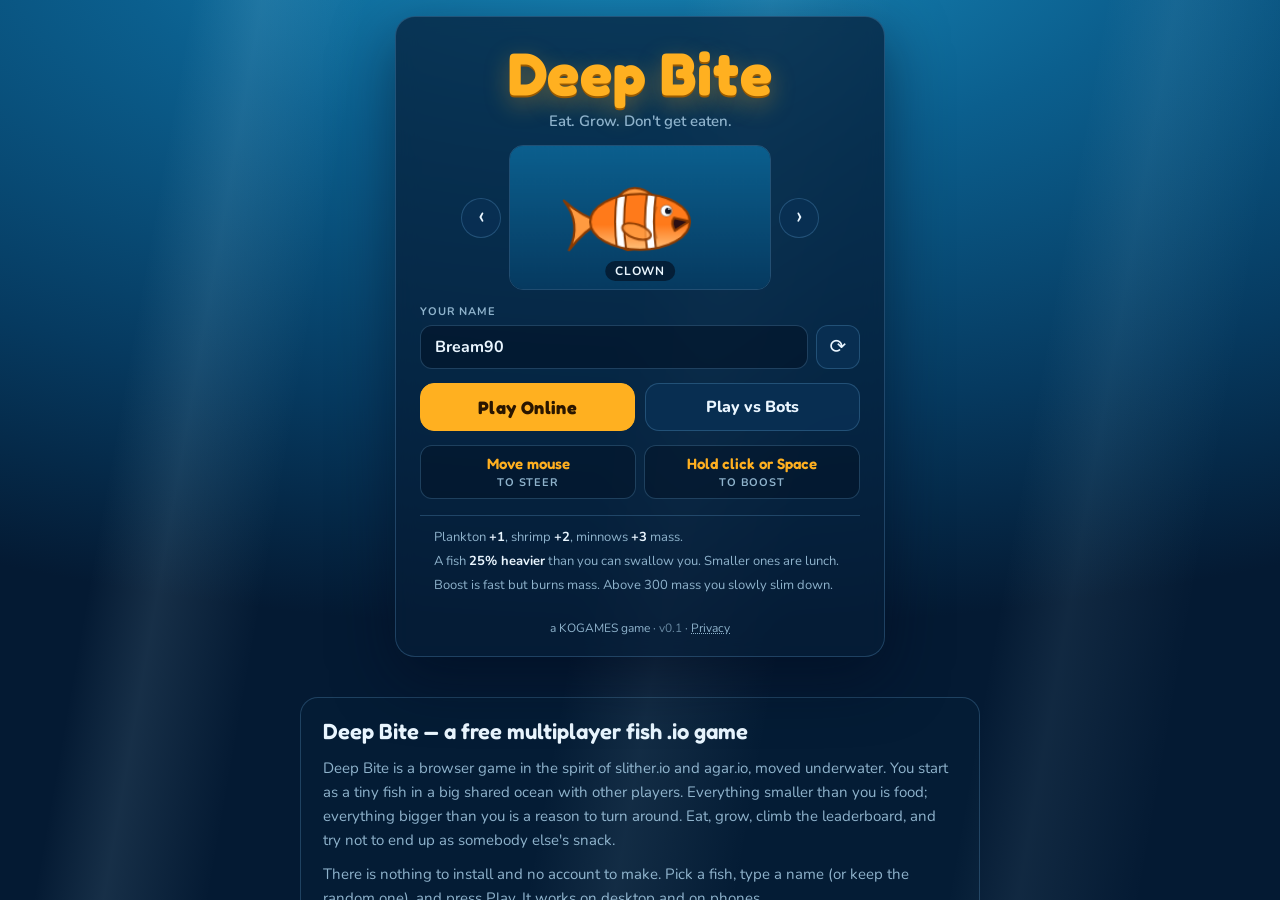
<file: index.html>
<!doctype html>
<html lang="en">
<head>
<meta charset="utf-8">
<meta name="viewport" content="width=device-width, initial-scale=1, viewport-fit=cover, user-scalable=no">
<!-- @@HEAD-START -->
<title>Deep Bite — Free Multiplayer Fish .io Game (Eat, Grow, Survive)</title>
<meta name="claude:viewport-fit-sides" content="cover">
<meta name="description" content="Deep Bite is a free multiplayer .io fish game you play in your browser. Start as a tiny fish, eat smaller fish and plankton, grow huge and avoid getting eaten. No download, no sign-up — works on desktop and phone.">
<link rel="canonical" href="https://kogames.dev/deep-bite/">
<meta property="og:type" content="website">
<meta property="og:site_name" content="KOGAMES">
<meta property="og:title" content="Deep Bite — Free Multiplayer Fish .io Game">
<meta property="og:description" content="Eat. Grow. Don't get eaten. A free browser .io game — no download, no sign-up.">
<meta property="og:url" content="https://kogames.dev/deep-bite/">
<meta property="og:image" content="https://kogames.dev/deep-bite/assets/og.jpg">
<meta property="og:image:width" content="1200">
<meta property="og:image:height" content="630">
<meta name="twitter:card" content="summary_large_image">
<meta name="twitter:title" content="Deep Bite — Free Multiplayer Fish .io Game">
<meta name="twitter:description" content="Eat. Grow. Don't get eaten. A free browser .io game — no download, no sign-up.">
<meta name="twitter:image" content="https://kogames.dev/deep-bite/assets/og.jpg">
<link rel="icon" type="image/svg+xml" href="assets/icon.svg">
<meta name="google-adsense-account" content="ca-pub-1318477289708440">
<script type="application/ld+json">
{
  "@context": "https://schema.org",
  "@type": "VideoGame",
  "name": "Deep Bite",
  "alternateName": "Deep Bite .io",
  "url": "https://kogames.dev/deep-bite/",
  "image": "https://kogames.dev/deep-bite/assets/og.jpg",
  "description": "A free multiplayer .io fish game played in the browser. Start as a tiny fish, eat smaller fish and plankton, grow huge and avoid bigger predators.",
  "genre": ["Arcade", "Multiplayer", "io game"],
  "playMode": ["MultiPlayer", "SinglePlayer"],
  "gamePlatform": "Web browser",
  "applicationCategory": "GameApplication",
  "operatingSystem": "Any",
  "inLanguage": "en",
  "isAccessibleForFree": true,
  "offers": { "@type": "Offer", "price": "0", "priceCurrency": "USD" },
  "author": { "@type": "Organization", "name": "KOGAMES", "url": "https://kogames.dev/" },
  "publisher": { "@type": "Organization", "name": "KOGAMES", "url": "https://kogames.dev/" }
}
</script>
<link rel="preconnect" href="https://fonts.googleapis.com">
<link rel="stylesheet" href="https://fonts.googleapis.com/css2?family=Fredoka:wght@500;600;700&family=Nunito:wght@500;600;700;800&display=swap">
<link rel="stylesheet" href="css/style.css">
<!-- @@HEAD-END -->
</head>
<body>
<!-- @@BODY-START -->
<div id="app">
  <canvas id="game" aria-label="Deep Bite ocean"></canvas>

  <!-- ===== HUD ===== -->
  <div id="hud" hidden>
    <div class="hud-stats">
      <div class="stat"><span class="label">Mass</span><span class="val" id="hud-mass">10</span></div>
      <div class="stat"><span class="label">Rank</span><span class="val" id="hud-rank">-</span></div>
    </div>
    <div class="hud-board">
      <div class="board-title">Top 10</div>
      <ol id="board"></ol>
      <div class="players" id="hud-players"></div>
    </div>
    <div id="feed" aria-live="polite"></div>
    <canvas id="minimap" width="132" height="132" aria-hidden="true"></canvas>
    <div id="joy" class="joy" hidden aria-hidden="true"><div class="joy-knob"></div></div>
    <button id="boost-btn" type="button" aria-label="Boost">BOOST</button>
    <div id="hint">Mouse to steer · Hold click or Space to boost</div>
  </div>

  <!-- ===== START ===== -->
  <div id="start" class="screen">
    <div class="rays" aria-hidden="true"></div>
    <div class="card start-card">
      <h1 class="logo">Deep Bite</h1>
      <p class="tagline">Eat. Grow. Don't get eaten.</p>

      <div class="skin-row">
        <button class="arrow" id="skin-prev" type="button" aria-label="Previous fish">‹</button>
        <div class="skin-box">
          <canvas id="skin-preview" width="240" height="132"></canvas>
          <div class="skin-name" id="skin-name">Clown</div>
        </div>
        <button class="arrow" id="skin-next" type="button" aria-label="Next fish">›</button>
      </div>

      <div class="field">
        <label class="field-label" for="fish-nick">Your name</label>
        <div class="name-row">
          <input id="fish-nick" name="fish-nick" type="text" maxlength="12" placeholder="Fish" autocomplete="off" autocapitalize="off" spellcheck="false" data-lpignore="true" data-1p-ignore data-form-type="other">
          <button class="shuffle" id="name-shuffle" type="button" title="Random name" aria-label="Random name">⟳</button>
        </div>
      </div>

      <div class="btn-row">
        <button class="btn primary" id="play-online" type="button">Play Online</button>
        <button class="btn" id="play-bots" type="button">Play vs Bots</button>
      </div>
      <p class="note" id="online-note" hidden>Online play is off until Firebase is configured (see <code>src/firebase-config.js</code>). Bots are always ready.</p>
      <p class="status" id="status" hidden></p>

      <div class="controls" aria-label="Controls">
        <div class="ctrl"><span class="ctrl-k" id="ctrl-move">Move mouse</span><span class="ctrl-v">to steer</span></div>
        <div class="ctrl"><span class="ctrl-k" id="ctrl-boost">Hold click or Space</span><span class="ctrl-v">to boost</span></div>
      </div>

      <ul class="rules">
        <li>Plankton <b>+1</b>, shrimp <b>+2</b>, minnows <b>+3</b> mass.</li>
        <li>A fish <b>25% heavier</b> than you can swallow you. Smaller ones are lunch.</li>
        <li>Boost is fast but burns mass. Above 300 mass you slowly slim down.</li>
      </ul>
      <p class="foot">a KOGAMES game · <span class="muted">v0.1</span> · <a class="foot-link" href="https://kogames.dev/privacy/" target="_blank" rel="noopener">Privacy</a></p>
    </div>
    <div class="ad-slot ad-start" id="ad-start" hidden aria-label="Advertisement"></div>

    <!-- ===== INFO (scroll down on the start screen; hidden while playing) ===== -->
    <div class="info" id="about">
      <section class="info-block">
        <h2>Deep Bite — a free multiplayer fish .io game</h2>
        <p>Deep Bite is a browser game in the spirit of slither.io and agar.io, moved underwater. You start as a tiny fish in a big shared ocean with other players. Everything smaller than you is food; everything bigger than you is a reason to turn around. Eat, grow, climb the leaderboard, and try not to end up as somebody else's snack.</p>
        <p>There is nothing to install and no account to make. Pick a fish, type a name (or keep the random one), and press Play. It works on desktop and on phones.</p>
      </section>

      <section class="info-block">
        <h2>How to play</h2>
        <ol class="steps">
          <li><b>Eat plankton and shrimp</b> — the small drifting things are free food. Plankton gives +1 mass, shrimp +2, minnows +3.</li>
          <li><b>Hunt fish smaller than you</b> — swim into a fish you outweigh by 25% or more and you swallow it, taking most of its mass. Its leftovers scatter as pellets anyone can grab.</li>
          <li><b>Avoid fish bigger than you</b> — the same rule works against you. If a fish is 25% heavier than you, it can eat you. Watch the number under each fish.</li>
          <li><b>Boost to escape or to strike</b> — hold the mouse button (or Space) for a burst of speed. Boosting burns a little mass, so use it when it counts.</li>
          <li><b>Grow and hold the top spot</b> — above 300 mass you slowly slim down, so even the biggest fish has to keep eating. Deaths scatter your mass back into the ocean and you can swim again right away.</li>
        </ol>
      </section>

      <section class="info-block">
        <h2>Controls</h2>
        <div class="ctl-grid">
          <div><h3>Desktop</h3><ul><li>Move the mouse to steer — your fish follows the cursor.</li><li>Hold the left mouse button or <b>Space</b> to boost.</li></ul></div>
          <div><h3>Phone &amp; tablet</h3><ul><li>Drag the on-screen <b>joystick</b> to steer. Touch anywhere and the pad appears under your finger; let go and your fish keeps its heading.</li><li>Hold the <b>BOOST</b> button with your other thumb (or tap anywhere with a second finger) to boost.</li></ul></div>
        </div>
      </section>

      <section class="info-block">
        <h2>Tips from the reef</h2>
        <ul class="tips">
          <li>Early on, ignore other fish and farm plankton near the edges of the map — it's quieter there.</li>
          <li>When a big fish dies, its pellets are the fastest growth in the game. Dive in, but check who else is coming.</li>
          <li>Boost in short taps to change direction, not in one long burn. A big fish that chases you with boost loses mass doing it.</li>
          <li>Being 25% heavier is the whole game. A fish that is almost your size can't touch you — use that to bully from a safe margin.</li>
        </ul>
      </section>

      <section class="info-block">
        <h2>FAQ</h2>
        <details><summary>Is Deep Bite free?</summary><p>Yes. The game is free to play in your browser. It may show ads between rounds, and you can optionally watch an ad to continue after being eaten.</p></details>
        <details><summary>Do I need an account?</summary><p>No. There is no sign-up and no password. Your fish and name are saved on this device only.</p></details>
        <details><summary>Is it really multiplayer?</summary><p>Yes — "Play Online" puts you in a shared ocean with other players in real time. If a room is quiet, computer-controlled fish keep it lively until more people join. "Play vs Bots" is an offline mode that runs entirely on your device.</p></details>
        <details><summary>Can I play on my phone?</summary><p>Yes. Open the same address in your phone's browser. Steer with the on-screen joystick (left thumb) and hold BOOST (right thumb) to dash. Landscape works best.</p></details>
        <details><summary>Why can't I eat a fish that looks smaller than me?</summary><p>You need to be at least 25% heavier. Compare the mass numbers under each fish, not the drawn size — fish grow slower than their mass, so a fish that looks only a little smaller may be nearly your weight.</p></details>
        <details><summary>What happens when I get eaten?</summary><p>Part of your mass goes to the fish that ate you and the rest scatters as pellets. You see your stats and can swim again immediately, or watch an ad to come back nearby with half your mass.</p></details>
        <details><summary>The game feels laggy or other fish jump around. What can I do?</summary><p>Online play sends your position a few times a second and smooths everything in between, so a slow or unstable connection shows up as fish teleporting. Try a different network, close other tabs that stream video, or switch to "Play vs Bots", which runs entirely on your device.</p></details>
        <details><summary>How does the leaderboard work?</summary><p>The Top 10 shows the heaviest fish in your ocean right now, refreshed about once a second. It resets when you die, and there is no all-time ranking yet — your personal best is shown on the result screen.</p></details>
        <details><summary>Do the skins change anything?</summary><p>No. All ten skins are cosmetic. Choose whichever is easiest for you to spot in a crowd.</p></details>
        <details><summary>What data does the game store?</summary><p>Your fish name and skin are saved in your browser. Online mode uses an anonymous session ID and your live position so other players can see you; nothing identifies you personally. Details are in our <a href="https://kogames.dev/privacy/">privacy policy</a>.</p></details>
        <details><summary>Who makes Deep Bite?</summary><p><a href="https://kogames.dev/">KOGAMES</a>, a small independent game studio from Korea that also makes mobile games on Google Play. Deep Bite is our first browser game.</p></details>
      </section>

      <section class="info-block">
        <h2>Read more</h2>
        <ul class="tips">
          <li><a href="guide/">Strategy guide</a> — food values, speed and boost numbers at every size, and how to hold first place. <a href="guide/ko/">한국어 공략</a></li>
          <li><a href="updates/">Update notes</a> — every change to the game, newest first.</li>
        </ul>
      </section>

      <p class="info-foot">© KOGAMES · <a href="https://kogames.dev/">kogames.dev</a> · <a href="https://kogames.dev/about/">About</a> · <a href="https://kogames.dev/privacy/">Privacy</a> · <a href="https://kogames.dev/terms/">Terms</a></p>
    </div>
  </div>

  <!-- ===== DEATH ===== -->
  <div id="death" class="screen" hidden>
    <div class="card death-card">
      <h2 id="death-title">Eaten!</h2>
      <p class="sub" id="death-sub"></p>
      <div class="stats">
        <div><span class="label">Peak mass</span><span class="val" id="st-peak">0</span></div>
        <div><span class="label">Fish eaten</span><span class="val" id="st-kills">0</span></div>
        <div><span class="label">Snacks</span><span class="val" id="st-food">0</span></div>
        <div><span class="label">Survived</span><span class="val" id="st-time">0:00</span></div>
      </div>
      <button class="btn reward" id="continue-ad" type="button" hidden>
        <span class="reward-k">▶ Watch an ad · keep going</span>
        <span class="reward-v" id="continue-ad-sub">Come back nearby with half your mass</span>
      </button>
      <div class="btn-row">
        <button class="btn primary" id="again" type="button">Swim again</button>
        <button class="btn" id="menu" type="button">Change fish</button>
      </div>
      <p class="status" id="ad-status" hidden></p>
    </div>
    <div class="ad-slot ad-death" id="ad-death" hidden aria-label="Advertisement"></div>
  </div>

  <div id="toast" hidden></div>
</div>

<script src="src/config.js"></script>
<script src="src/util.js"></script>
<script src="src/world.js"></script>
<script src="src/fish.js"></script>
<script src="src/render.js"></script>
<script src="src/input.js"></script>
<script src="src/bots.js"></script>
<script src="src/net-local.js"></script>
<script src="src/firebase-config.js"></script>
<script src="src/ads-config.js"></script>
<script src="src/ads.js"></script>
<script src="src/host-bots.js"></script>
<script src="src/net-firebase.js"></script>
<script src="src/game.js"></script>
<script src="src/main.js"></script>
<!-- @@BODY-END -->
</body>
</html>
</file>
<file: css/style.css>
/* ============================================================
   Deep Bite — UI styles
   Layout: full-bleed canvas; HUD pinned to the corners with safe-area insets;
   start / death screens are centered glass cards over the water.
   Single committed dark-ocean look (a game), so no light theme.
   ============================================================ */
:root {
  --bg: #061f36;
  --surface: rgba(6, 30, 56, 0.72);
  --surface-2: rgba(10, 48, 84, 0.88);
  --line: rgba(130, 200, 255, 0.22);
  --fg: #eaf6ff;
  --muted: #8fb3cc;
  --accent: #ffb020;        /* amber — the pellet glow */
  --accent-ink: #2a1600;
  --cyan: #4fd8ff;
  --danger: #ff6b6b;
  --font-display: 'Fredoka', 'Nunito', system-ui, sans-serif;
  --font-body: 'Nunito', 'Segoe UI', system-ui, sans-serif;
  --sa-t: env(safe-area-inset-top, 0px);
  --sa-b: env(safe-area-inset-bottom, 0px);
  --sa-l: env(safe-area-inset-left, 0px);
  --sa-r: env(safe-area-inset-right, 0px);
  color-scheme: dark;
}
html, body { height: 100%; }
body {
  margin: 0;
  background: var(--bg);
  color: var(--fg);
  font-family: var(--font-body);
  font-size: 15px;
  overflow: hidden;
  -webkit-tap-highlight-color: transparent;
  overscroll-behavior: none;
}
[hidden] { display: none !important; }
button { font: inherit; color: inherit; cursor: pointer; }
button:focus-visible, input:focus-visible { outline: 2px solid var(--cyan); outline-offset: 2px; }

#app { position: fixed; inset: 0; }
#game { position: absolute; inset: 0; width: 100%; height: 100%; display: block; touch-action: none; cursor: crosshair; }

/* ---------- HUD ---------- */
#hud { position: absolute; inset: 0; pointer-events: none; font-variant-numeric: tabular-nums; }
.hud-stats {
  position: absolute; top: calc(12px + var(--sa-t)); left: max(16px, var(--sa-l));
  display: flex; gap: 8px;
}
.stat {
  background: var(--surface); border: 1px solid var(--line); backdrop-filter: blur(6px);
  border-radius: 12px; padding: 6px 12px; min-width: 72px;
  display: flex; flex-direction: column; gap: 0;
}
.stat .label, .hud-board .board-title, .label { font-size: 11px; letter-spacing: 0.08em; text-transform: uppercase; color: var(--muted); font-weight: 700; }
.stat .val { font-family: var(--font-display); font-size: 22px; font-weight: 600; line-height: 1.1; }

.hud-board {
  position: absolute; top: calc(12px + var(--sa-t)); right: max(16px, var(--sa-r));
  background: var(--surface); border: 1px solid var(--line); backdrop-filter: blur(6px);
  border-radius: 12px; padding: 8px 10px 6px; min-width: 150px; max-width: 42vw;
}
.hud-board ol { list-style: none; margin: 4px 0 0; padding: 0; display: flex; flex-direction: column; gap: 1px; }
.hud-board li { display: grid; grid-template-columns: 16px 1fr auto; gap: 6px; font-size: 12.5px; line-height: 1.5; min-width: 0; }
.hud-board li .pos { color: var(--muted); font-weight: 700; }
.hud-board li .nm { overflow: hidden; text-overflow: ellipsis; white-space: nowrap; min-width: 0; }
.hud-board li .ms { color: var(--cyan); font-weight: 700; }
.hud-board li.me { color: var(--accent); }
.hud-board li.me .ms { color: var(--accent); }
.hud-board .players { margin-top: 6px; font-size: 11px; color: var(--muted); }

#minimap {
  position: absolute; left: max(16px, var(--sa-l)); bottom: calc(14px + var(--sa-b));
  width: 132px; height: 132px; border-radius: 10px; opacity: 0.92;
}
#boost-btn {
  position: absolute; right: max(16px, var(--sa-r)); bottom: calc(18px + var(--sa-b));
  width: 92px; height: 92px; border-radius: 50%; border: 2px solid var(--line);
  background: var(--surface-2); color: var(--fg); font-family: var(--font-display); font-weight: 700; letter-spacing: 0.06em;
  pointer-events: auto; display: none; user-select: none; -webkit-user-select: none; touch-action: none;
}
#boost-btn.touch { display: block; }
#boost-btn.on { background: var(--accent); color: var(--accent-ink); border-color: var(--accent); }

#feed {
  position: absolute; top: calc(14px + var(--sa-t)); left: 50%; transform: translateX(-50%);
  display: flex; flex-direction: column; gap: 6px; align-items: center; max-width: min(90vw, 420px);
}
.feed-item {
  background: var(--surface-2); border: 1px solid var(--line); border-radius: 999px; padding: 6px 14px;
  font-size: 14px; animation: pop .25s ease-out; transition: opacity .4s, transform .4s;
}
.feed-item .gain { color: var(--accent); font-weight: 800; margin-left: 4px; }
.feed-item.out { opacity: 0; transform: translateY(-8px); }
@keyframes pop { from { transform: scale(.8); opacity: 0; } to { transform: scale(1); opacity: 1; } }

#hint {
  position: absolute; bottom: calc(16px + var(--sa-b)); left: 50%; transform: translateX(-50%);
  font-size: 12.5px; color: var(--muted); background: var(--surface); border-radius: 999px; padding: 5px 12px;
  white-space: nowrap; max-width: 90vw; overflow: hidden; text-overflow: ellipsis; transition: opacity 1.2s;
}
#hint.fade { opacity: 0; }

/* ---------- 가상 조이스틱 (터치) ---------- */
.joy {
  position: absolute; left: max(22px, var(--sa-l)); bottom: calc(26px + var(--sa-b));
  width: 128px; height: 128px; border-radius: 50%;
  background: rgba(6, 30, 56, 0.35); border: 2px solid rgba(130, 200, 255, 0.35);
  pointer-events: none; transition: background .15s, border-color .15s;
}
.joy::before { content: ''; position: absolute; inset: 30%; border-radius: 50%; border: 1px dashed rgba(130, 200, 255, 0.28); }
.joy-knob {
  position: absolute; left: 50%; top: 50%; width: 52px; height: 52px; border-radius: 50%; transform: translate(-50%, -50%);
  background: rgba(79, 216, 255, 0.55); border: 2px solid rgba(234, 246, 255, 0.85); box-shadow: 0 4px 14px rgba(0, 0, 0, 0.3);
}
.joy.active { background: rgba(6, 30, 56, 0.55); border-color: rgba(79, 216, 255, 0.75); }
.joy.active .joy-knob { background: var(--accent); border-color: #fff; }

/* ---------- 터치 기기 HUD 배치 ----------
   위: 왼쪽 스탯 알약(질량·순위) / 오른쪽 축소 리더보드 / 그 아래 왼쪽에 킬 피드
   아래: 왼쪽 조이스틱 / 가운데 미니맵 / 오른쪽 BOOST */
body.touch .hud-stats { gap: 0; background: var(--surface); border: 1px solid var(--line); border-radius: 12px; backdrop-filter: blur(6px); padding: 5px 4px; }
body.touch .stat { background: none; border: 0; backdrop-filter: none; padding: 0 10px; min-width: 0; border-radius: 0; }
body.touch .stat + .stat { border-left: 1px solid var(--line); }
body.touch .stat .label { font-size: 9.5px; }
body.touch .stat .val { font-size: 17px; }
body.touch .hud-board { min-width: 128px; max-width: 42vw; padding: 6px 8px 4px; }
body.touch .hud-board .board-title { font-size: 9.5px; }
body.touch .hud-board li { font-size: 11px; line-height: 1.4; grid-template-columns: 12px 1fr auto; gap: 4px; }
body.touch .hud-board li:nth-child(n+6) { display: none; }
body.touch .hud-board .players { font-size: 9.5px; margin-top: 3px; }
body.touch #feed { top: calc(60px + var(--sa-t)); left: max(16px, var(--sa-l)); transform: none; align-items: flex-start; max-width: 56vw; }
body.touch .feed-item { font-size: 12.5px; padding: 4px 10px; }
body.touch #hint { display: none; }
body.touch #minimap { left: 50%; transform: translateX(-50%); bottom: calc(24px + var(--sa-b)); width: 84px; height: 84px; opacity: 0.8; }
body.touch #boost-btn { width: 84px; height: 84px; font-size: 13px; bottom: calc(30px + var(--sa-b)); right: max(22px, var(--sa-r)); }
body.touch #toast { bottom: auto; top: calc(104px + var(--sa-t)); }
/* 가로 모드(낮은 화면): 한 단계 더 압축 */
@media (max-height: 520px) {
  body.touch .hud-board li:nth-child(n+4) { display: none; }
  body.touch .hud-board .players { display: none; }
  body.touch #minimap { width: 64px; height: 64px; bottom: calc(16px + var(--sa-b)); }
  body.touch #boost-btn { width: 72px; height: 72px; font-size: 12px; bottom: calc(20px + var(--sa-b)); }
  body.touch .joy { width: 108px; height: 108px; bottom: calc(18px + var(--sa-b)); }
  body.touch .joy-knob { width: 44px; height: 44px; }
  body.touch #feed { top: calc(62px + var(--sa-t)); }
  body.touch #toast { top: calc(60px + var(--sa-t)); }
}
/* 좁은 화면(360px 급): 하단 세 요소가 겹치지 않게 */
@media (max-width: 400px) {
  body.touch .joy { width: 112px; height: 112px; }
  body.touch .joy-knob { width: 46px; height: 46px; }
  body.touch #minimap { width: 72px; height: 72px; }
  body.touch #boost-btn { width: 76px; height: 76px; }
}

/* ---------- Screens ---------- */
.screen {
  position: absolute; inset: 0; display: flex; flex-direction: column; gap: 12px; align-items: center; justify-content: center; justify-content: safe center;
  padding-block: calc(16px + var(--sa-t)) calc(16px + var(--sa-b));
  padding-left: max(16px, var(--sa-l)); padding-right: max(16px, var(--sa-r));
  overflow-y: auto;
  background: radial-gradient(120% 80% at 50% -10%, #1a8fc1 0%, #0b5f8e 35%, #063a60 70%, #041a33 100%);
}
#death { background: rgba(3, 14, 30, 0.6); backdrop-filter: blur(3px); }
.rays { position: absolute; inset: -20% -10%; pointer-events: none; overflow: hidden;
  background:
    linear-gradient(100deg, transparent 20%, rgba(190,235,255,.10) 24%, transparent 30%),
    linear-gradient(100deg, transparent 48%, rgba(190,235,255,.08) 53%, transparent 60%),
    linear-gradient(100deg, transparent 72%, rgba(190,235,255,.07) 76%, transparent 83%);
  animation: sway 9s ease-in-out infinite alternate;
}
@keyframes sway { from { transform: translateX(-2%) } to { transform: translateX(2%) } }
@media (prefers-reduced-motion: reduce) { .rays, .feed-item { animation: none; } }

.card {
  position: relative; width: 100%; max-width: 440px;
  background: var(--surface); border: 1px solid var(--line); backdrop-filter: blur(10px);
  border-radius: 20px; padding: 26px 24px 20px; box-shadow: 0 20px 60px rgba(0, 10, 30, 0.5);
  display: flex; flex-direction: column; gap: 14px; align-items: stretch; text-align: center;
}
.logo {
  font-family: var(--font-display); font-weight: 700; font-size: clamp(42px, 10vw, 60px); line-height: 1; margin: 0;
  color: var(--accent); text-shadow: 0 2px 0 #9a5a00, 0 8px 24px rgba(255, 176, 32, 0.35); letter-spacing: 0.01em;
  text-wrap: balance;
}
.tagline { margin: -6px 0 0; color: var(--muted); font-weight: 600; }

.skin-row { display: flex; align-items: center; gap: 8px; justify-content: center; }
.skin-box { position: relative; border-radius: 14px; overflow: hidden; border: 1px solid var(--line); flex: 1 1 auto; max-width: 260px; min-width: 0; }
.skin-box canvas { display: block; width: 100%; height: auto; max-width: 100%; }
.skin-name {
  position: absolute; left: 50%; bottom: 8px; transform: translateX(-50%);
  background: rgba(3, 18, 36, 0.7); border-radius: 999px; padding: 2px 10px; font-size: 12px; font-weight: 700; letter-spacing: .06em; text-transform: uppercase;
}
.arrow {
  width: 40px; height: 40px; border-radius: 50%; border: 1px solid var(--line); background: var(--surface-2);
  font-size: 26px; line-height: 1; padding: 0 0 3px; flex: 0 0 auto;
}
.arrow:hover { background: rgba(79, 216, 255, 0.15); }

.field { display: flex; flex-direction: column; gap: 6px; text-align: left; }
.field-label { font-size: 11px; letter-spacing: .08em; text-transform: uppercase; color: var(--muted); font-weight: 700; }
#fish-nick {
  font: inherit; font-weight: 700; font-size: 16px; color: var(--fg);
  background: rgba(3, 18, 36, 0.55); border: 1px solid var(--line); border-radius: 12px; padding: 10px 14px; width: 100%; box-sizing: border-box;
}
#fish-nick::placeholder { color: rgba(143, 179, 204, 0.6); font-weight: 600; }
#fish-nick:-webkit-autofill { -webkit-text-fill-color: var(--fg); box-shadow: 0 0 0 1000px #0a2238 inset; }
.name-row { display: flex; gap: 8px; align-items: stretch; }
.name-row #fish-nick { flex: 1 1 auto; min-width: 0; }
.shuffle {
  flex: 0 0 auto; width: 44px; border-radius: 12px; border: 1px solid var(--line); background: var(--surface-2);
  font-size: 20px; line-height: 1; padding: 0;
}
.shuffle:hover { background: rgba(79, 216, 255, 0.15); }

.btn-row { display: flex; gap: 10px; flex-wrap: wrap; }
.btn {
  flex: 1 1 140px; border-radius: 14px; padding: 12px 16px; font-weight: 800; font-size: 16px;
  border: 1px solid var(--line); background: var(--surface-2); color: var(--fg); transition: transform .08s, background .15s;
}
.btn:hover:not(:disabled) { background: rgba(79, 216, 255, 0.15); }
.btn:active:not(:disabled) { transform: translateY(1px); }
.btn:disabled { opacity: 0.45; cursor: not-allowed; }
.btn.primary { background: var(--accent); color: var(--accent-ink); border-color: var(--accent); font-family: var(--font-display); font-size: 18px; letter-spacing: .02em; }
.btn.primary:hover:not(:disabled) { background: #ffc24a; }
/* 보상형 광고 '이어하기' */
.btn.reward {
  flex: 0 0 auto; width: 100%; display: flex; flex-direction: column; gap: 2px; align-items: center; padding: 10px 16px;
  background: linear-gradient(180deg, rgba(255, 176, 32, 0.22), rgba(255, 176, 32, 0.10)); border-color: var(--accent); color: var(--fg);
}
.btn.reward:hover:not(:disabled) { background: rgba(255, 176, 32, 0.3); }
.reward-k { font-family: var(--font-display); font-size: 17px; font-weight: 700; color: var(--accent); }
.reward-v { font-size: 12px; font-weight: 700; color: var(--muted); }

/* ---------- Info (start screen, below the fold) ---------- */
.info { width: 100%; max-width: 680px; margin-top: 28px; display: flex; flex-direction: column; gap: 14px; text-align: left; }
.info-block {
  background: rgba(6, 30, 56, 0.6); border: 1px solid var(--line); border-radius: 18px; padding: 20px 22px;
  color: var(--muted); font-size: 15px; line-height: 1.6;
}
.info-block h2 { font-family: var(--font-display); font-weight: 600; font-size: 22px; color: var(--fg); margin: 0 0 10px; line-height: 1.25; }
.info-block h3 { font-size: 12px; letter-spacing: .08em; text-transform: uppercase; color: var(--cyan); margin: 0 0 6px; }
.info-block p { margin: 0 0 10px; }
.info-block p:last-child { margin-bottom: 0; }
.info-block b { color: var(--fg); }
.info-block a { color: var(--cyan); }
.info-block ol, .info-block ul { margin: 0; padding-left: 20px; display: flex; flex-direction: column; gap: 8px; }
.ctl-grid { display: grid; grid-template-columns: repeat(auto-fit, minmax(220px, 1fr)); gap: 16px; }
.ctl-grid ul { gap: 4px; }
.info-block details { border-top: 1px solid var(--line); padding: 10px 0; }
.info-block details:last-of-type { padding-bottom: 0; }
.info-block summary { cursor: pointer; font-weight: 800; color: var(--fg); list-style: none; display: flex; justify-content: space-between; gap: 12px; }
.info-block summary::-webkit-details-marker { display: none; }
.info-block summary::after { content: '+'; color: var(--cyan); font-weight: 700; flex: none; }
.info-block details[open] summary::after { content: '–'; }
.info-block details p { margin: 8px 0 0; }
.info-foot { margin: 4px 0 8px; font-size: 12px; color: var(--muted); text-align: center; }
.info-foot a { color: var(--muted); }
@media (max-width: 520px) { .info-block { padding: 16px; font-size: 14px; } }

/* 광고 자리 (카드 아래). slot 이 없으면 [hidden] 으로 숨겨짐 */
.ad-slot { width: 100%; max-width: 440px; min-height: 90px; display: flex; align-items: center; justify-content: center; flex: 0 0 auto; }
.ad-slot .adsbygoogle { width: 100%; }

.note { margin: -4px 0 0; font-size: 12.5px; color: var(--muted); }
.note code { color: var(--cyan); font-size: 12px; }
.status { margin: -4px 0 0; font-size: 13px; color: var(--cyan); font-weight: 700; }

.controls { display: flex; gap: 8px; flex-wrap: wrap; }
.ctrl {
  flex: 1 1 150px; display: flex; flex-direction: column; gap: 2px; align-items: center; justify-content: center;
  background: rgba(3, 18, 36, 0.5); border: 1px solid var(--line); border-radius: 12px; padding: 8px 10px; min-width: 0;
}
.ctrl-k { font-family: var(--font-display); font-weight: 600; font-size: 15px; color: var(--accent); text-align: center; }
.ctrl-v { font-size: 11px; letter-spacing: .08em; text-transform: uppercase; color: var(--muted); font-weight: 700; }
.rules { margin: 2px 0 0; padding: 12px 14px; text-align: left; list-style: none; display: flex; flex-direction: column; gap: 6px;
  font-size: 13px; color: var(--muted); border-top: 1px solid var(--line); }
.rules b { color: var(--fg); }
.foot { margin: 0; font-size: 12px; color: var(--muted); }
.foot-link { color: var(--muted); text-decoration: underline dotted; }
.foot-link:hover { color: var(--fg); }
.muted { opacity: .7; }

.death-card h2 { font-family: var(--font-display); font-size: 44px; margin: 0; color: var(--danger); line-height: 1; }
.death-card .sub { margin: -4px 0 0; color: var(--muted); font-weight: 600; }
.stats { display: grid; grid-template-columns: repeat(2, 1fr); gap: 8px; }
.stats > div { background: rgba(3, 18, 36, 0.5); border: 1px solid var(--line); border-radius: 12px; padding: 10px; display: flex; flex-direction: column; gap: 2px; }
.stats .val { font-family: var(--font-display); font-size: 24px; font-weight: 600; font-variant-numeric: tabular-nums; }

/* ---------- Toast ---------- */
#toast {
  position: absolute; left: 50%; bottom: calc(64px + var(--sa-b)); transform: translateX(-50%);
  background: var(--surface-2); border: 1px solid var(--line); color: var(--fg); border-radius: 12px; padding: 10px 16px;
  max-width: min(92vw, 520px); font-size: 14px; font-weight: 600; z-index: 20; text-align: center;
}
#toast.err { border-color: var(--danger); color: #ffd7d7; }

@media (max-width: 520px) {
  .card { padding: 20px 16px 16px; }
}
</file>
